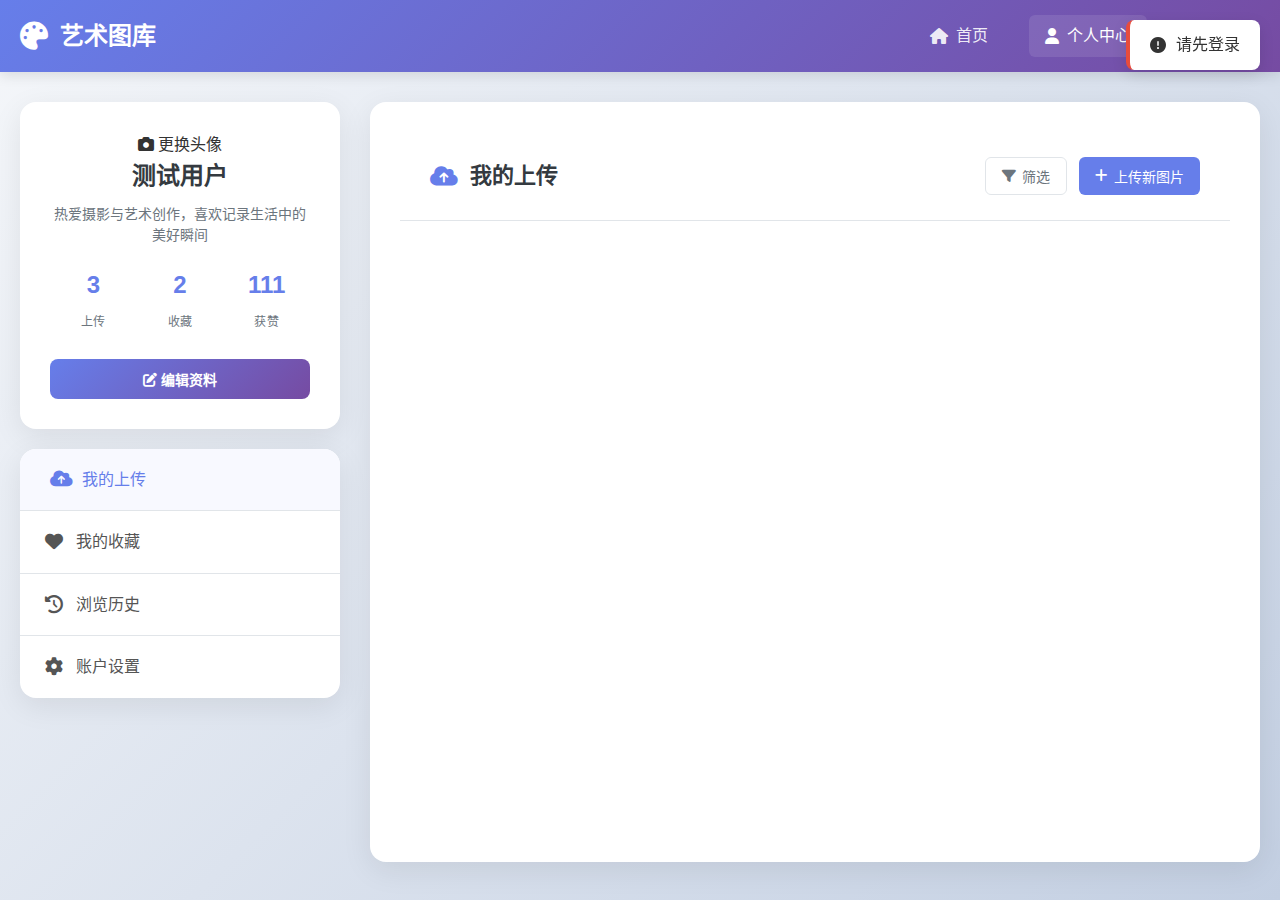
<file: html/profile.html>
<!DOCTYPE html>
<html lang="zh-CN">
<head>
    <meta charset="UTF-8">
    <meta name="viewport" content="width=device-width, initial-scale=1.0">
    <title>个人中心 - 艺术图库</title>
    <link rel="stylesheet" href="https://cdnjs.cloudflare.com/ajax/libs/font-awesome/6.4.0/css/all.min.css">
    <style>
        * {
            margin: 0;
            padding: 0;
            box-sizing: border-box;
        }

        :root {
            --primary: #667eea;
            --primary-dark: #5a6fd8;
            --secondary: #764ba2;
            --success: #2ecc71;
            --danger: #e74c3c;
            --warning: #f39c12;
            --light: #f8f9fa;
            --dark: #343a40;
            --gray: #6c757d;
            --border: #e1e5e9;
        }

        body {
            font-family: 'Segoe UI', 'Microsoft YaHei', sans-serif;
            background: linear-gradient(135deg, #f5f7fa 0%, #c3cfe2 100%);
            min-height: 100vh;
            color: #333;
            line-height: 1.6;
        }

        .container {
            max-width: 1400px;
            margin: 0 auto;
            padding: 0 20px;
        }

        /* 头部导航 */
        .header {
            background: linear-gradient(135deg, var(--primary) 0%, var(--secondary) 100%);
            padding: 15px 0;
            box-shadow: 0 4px 12px rgba(0, 0, 0, 0.1);
            position: sticky;
            top: 0;
            z-index: 1000;
        }

        .header-content {
            display: flex;
            justify-content: space-between;
            align-items: center;
        }

        .logo {
            display: flex;
            align-items: center;
            gap: 12px;
            color: white;
            text-decoration: none;
        }

        .logo i {
            font-size: 28px;
        }

        .logo h1 {
            font-size: 24px;
            font-weight: 600;
        }

        .nav {
            display: flex;
            gap: 25px;
        }

        .nav-link {
            color: rgba(255, 255, 255, 0.9);
            text-decoration: none;
            font-size: 16px;
            font-weight: 500;
            display: flex;
            align-items: center;
            gap: 8px;
            padding: 8px 16px;
            border-radius: 6px;
            transition: all 0.3s;
        }

        .nav-link:hover, .nav-link.active {
            color: white;
            background: rgba(255, 255, 255, 0.1);
        }

        /* 主内容区域 */
        .profile-main {
            display: grid;
            grid-template-columns: 320px 1fr;
            gap: 30px;
            padding: 30px 0;
            min-height: calc(100vh - 80px);
        }

        @media (max-width: 992px) {
            .profile-main {
                grid-template-columns: 1fr;
            }
        }

        /* 侧边栏 */
        .sidebar {
            position: sticky;
            top: 90px;
            height: fit-content;
        }

        .user-card {
            background: white;
            border-radius: 16px;
            padding: 30px;
            box-shadow: 0 8px 30px rgba(0, 0, 0, 0.08);
            text-align: center;
            margin-bottom: 20px;
        }

        .user-avatar {
            width: 120px;
            height: 120px;
            border-radius: 50%;
            object-fit: cover;
            border: 4px solid white;
            box-shadow: 0 8px 20px rgba(0, 0, 0, 0.15);
            margin: 0 auto 20px;
            display: block;
        }

        .avatar-upload {
            position: relative;
            display: inline-block;
            cursor: pointer;
        }

        .avatar-upload:hover::after {
            content: '更换头像';
            position: absolute;
            bottom: 0;
            left: 0;
            right: 0;
            background: rgba(0, 0, 0, 0.7);
            color: white;
            padding: 5px;
            font-size: 12px;
            border-radius: 0 0 50% 50%;
        }

        .user-name {
            font-size: 24px;
            font-weight: 600;
            margin-bottom: 8px;
            color: var(--dark);
        }

        .user-bio {
            color: var(--gray);
            font-size: 14px;
            margin-bottom: 20px;
            line-height: 1.5;
        }

        .user-stats {
            display: flex;
            justify-content: space-between;
            margin: 20px 0 25px;
        }

        .stat-item {
            text-align: center;
            flex: 1;
        }

        .stat-number {
            display: block;
            font-size: 24px;
            font-weight: 700;
            color: var(--primary);
            margin-bottom: 4px;
        }

        .stat-label {
            font-size: 12px;
            color: var(--gray);
            text-transform: uppercase;
            letter-spacing: 0.5px;
        }

        .btn {
            display: inline-flex;
            align-items: center;
            gap: 8px;
            padding: 10px 20px;
            border: none;
            border-radius: 8px;
            font-size: 14px;
            font-weight: 600;
            cursor: pointer;
            transition: all 0.3s;
            text-decoration: none;
        }

        .btn-primary {
            background: linear-gradient(135deg, var(--primary) 0%, var(--secondary) 100%);
            color: white;
        }

        .btn-primary:hover {
            transform: translateY(-2px);
            box-shadow: 0 8px 20px rgba(102, 126, 234, 0.3);
        }

        .btn-block {
            display: block;
            width: 100%;
            text-align: center;
        }

        .side-menu {
            background: white;
            border-radius: 16px;
            overflow: hidden;
            box-shadow: 0 8px 30px rgba(0, 0, 0, 0.08);
        }

        .menu-item {
            border-bottom: 1px solid var(--border);
        }

        .menu-item:last-child {
            border-bottom: none;
        }

        .menu-link {
            display: flex;
            align-items: center;
            gap: 12px;
            padding: 18px 24px;
            color: #555;
            text-decoration: none;
            font-size: 16px;
            font-weight: 500;
            transition: all 0.3s;
        }

        .menu-link:hover, .menu-link.active {
            background: #f8f9ff;
            color: var(--primary);
            padding-left: 30px;
        }

        .menu-link i {
            width: 20px;
            text-align: center;
            font-size: 18px;
        }

        /* 内容区域 */
        .content-area {
            background: white;
            border-radius: 16px;
            box-shadow: 0 8px 30px rgba(0, 0, 0, 0.08);
            overflow: hidden;
        }

        .content-header {
            padding: 25px 30px;
            border-bottom: 1px solid var(--border);
            display: flex;
            justify-content: space-between;
            align-items: center;
        }

        .section-title {
            display: flex;
            align-items: center;
            gap: 12px;
            font-size: 22px;
            font-weight: 600;
            color: var(--dark);
        }

        .section-title i {
            color: var(--primary);
        }

        .content-actions {
            display: flex;
            gap: 12px;
        }

        .action-btn {
            padding: 8px 16px;
            background: white;
            border: 1px solid var(--border);
            border-radius: 6px;
            font-size: 14px;
            font-weight: 500;
            color: var(--gray);
            cursor: pointer;
            transition: all 0.3s;
            display: flex;
            align-items: center;
            gap: 6px;
        }

        .action-btn:hover {
            background: #f8f9fa;
        }

        .action-btn.primary {
            background: var(--primary);
            color: white;
            border: none;
        }

        .action-btn.primary:hover {
            background: var(--primary-dark);
        }

        .tab-content {
            display: none;
            padding: 30px;
        }

        .tab-content.active {
            display: block;
        }

        /* 图片网格 */
        .gallery-grid {
            display: grid;
            grid-template-columns: repeat(auto-fill, minmax(280px, 1fr));
            gap: 25px;
        }

        .image-card {
            background: white;
            border-radius: 12px;
            overflow: hidden;
            box-shadow: 0 5px 15px rgba(0, 0, 0, 0.05);
            transition: all 0.3s;
            cursor: pointer;
        }

        .image-card:hover {
            transform: translateY(-5px);
            box-shadow: 0 10px 25px rgba(0, 0, 0, 0.1);
        }

        .image-container {
            position: relative;
            padding-top: 75%; /* 4:3 比例 */
            overflow: hidden;
        }

        .image-container img {
            position: absolute;
            top: 0;
            left: 0;
            width: 100%;
            height: 100%;
            object-fit: cover;
            transition: transform 0.5s;
        }

        .image-card:hover .image-container img {
            transform: scale(1.05);
        }

        .image-info {
            padding: 15px;
        }

        .image-title {
            font-size: 16px;
            font-weight: 600;
            margin-bottom: 8px;
            white-space: nowrap;
            overflow: hidden;
            text-overflow: ellipsis;
        }

        .image-meta {
            display: flex;
            justify-content: space-between;
            font-size: 12px;
            color: var(--gray);
        }

        .image-actions {
            position: absolute;
            top: 10px;
            right: 10px;
            display: flex;
            gap: 5px;
            opacity: 0;
            transition: opacity 0.3s;
        }

        .image-card:hover .image-actions {
            opacity: 1;
        }

        .image-action {
            width: 30px;
            height: 30px;
            border-radius: 50%;
            background: rgba(0, 0, 0, 0.7);
            color: white;
            display: flex;
            align-items: center;
            justify-content: center;
            font-size: 14px;
            cursor: pointer;
            transition: all 0.3s;
        }

        .image-action:hover {
            background: var(--primary);
            transform: scale(1.1);
        }

        /* 收藏按钮 */
        .favorite-btn {
            position: absolute;
            top: 10px;
            left: 10px;
            width: 36px;
            height: 36px;
            border-radius: 50%;
            background: rgba(0, 0, 0, 0.7);
            color: white;
            display: flex;
            align-items: center;
            justify-content: center;
            font-size: 16px;
            cursor: pointer;
            transition: all 0.3s;
            border: none;
            z-index: 10;
        }

        .favorite-btn:hover {
            background: rgba(231, 76, 60, 0.9);
            transform: scale(1.1);
        }

        .favorite-btn.active {
            background: var(--danger);
            animation: pulse 0.5s;
        }

        .favorite-btn.active i {
            color: white;
        }

        @keyframes pulse {
            0% { transform: scale(1); }
            50% { transform: scale(1.2); }
            100% { transform: scale(1); }
        }

        /* 空状态 */
        .empty-state {
            text-align: center;
            padding: 60px 20px;
        }

        .empty-icon {
            font-size: 60px;
            color: #ddd;
            margin-bottom: 20px;
        }

        .empty-text {
            color: #777;
            font-size: 18px;
            margin-bottom: 25px;
        }

        /* 表单样式 */
        .form-group {
            margin-bottom: 20px;
        }

        .form-label {
            display: block;
            margin-bottom: 8px;
            color: #555;
            font-size: 14px;
            font-weight: 500;
        }

        .form-control {
            width: 100%;
            padding: 12px 15px;
            border: 2px solid var(--border);
            border-radius: 8px;
            font-size: 16px;
            transition: all 0.3s;
        }

        .form-control:focus {
            outline: none;
            border-color: var(--primary);
            box-shadow: 0 0 0 3px rgba(102, 126, 234, 0.1);
        }

        textarea.form-control {
            min-height: 120px;
            resize: vertical;
        }

        .form-row {
            display: grid;
            grid-template-columns: 1fr 1fr;
            gap: 15px;
        }

        @media (max-width: 768px) {
            .form-row {
                grid-template-columns: 1fr;
            }
        }

        /* 历史记录 */
        .history-list {
            display: flex;
            flex-direction: column;
            gap: 15px;
        }

        .history-item {
            display: flex;
            gap: 15px;
            padding: 15px;
            border: 1px solid var(--border);
            border-radius: 8px;
            transition: all 0.3s;
        }

        .history-item:hover {
            border-color: var(--primary);
            box-shadow: 0 5px 15px rgba(0, 0, 0, 0.05);
        }

        .history-thumb {
            width: 80px;
            height: 60px;
            border-radius: 6px;
            overflow: hidden;
            flex-shrink: 0;
        }

        .history-thumb img {
            width: 100%;
            height: 100%;
            object-fit: cover;
        }

        .history-content {
            flex: 1;
        }

        .history-title {
            font-size: 16px;
            font-weight: 600;
            margin-bottom: 5px;
        }

        .history-meta {
            font-size: 12px;
            color: var(--gray);
            display: flex;
            gap: 15px;
        }

        .history-actions {
            display: flex;
            gap: 10px;
        }

        /* 模态框 */
        .modal {
            display: none;
            position: fixed;
            top: 0;
            left: 0;
            width: 100%;
            height: 100%;
            background: rgba(0, 0, 0, 0.5);
            z-index: 2000;
            align-items: center;
            justify-content: center;
            padding: 20px;
        }

        .modal.active {
            display: flex;
        }

        .modal-content {
            background: white;
            border-radius: 16px;
            width: 100%;
            max-width: 500px;
            max-height: 90vh;
            overflow-y: auto;
            box-shadow: 0 20px 40px rgba(0, 0, 0, 0.2);
            animation: modalFadeIn 0.3s ease;
        }

        @keyframes modalFadeIn {
            from { opacity: 0; transform: translateY(-20px); }
            to { opacity: 1; transform: translateY(0); }
        }

        .modal-header {
            padding: 20px 25px;
            border-bottom: 1px solid var(--border);
            display: flex;
            justify-content: space-between;
            align-items: center;
        }

        .modal-title {
            font-size: 20px;
            font-weight: 600;
            color: var(--dark);
        }

        .close-modal {
            background: none;
            border: none;
            font-size: 24px;
            color: var(--gray);
            cursor: pointer;
            width: 30px;
            height: 30px;
            display: flex;
            align-items: center;
            justify-content: center;
            border-radius: 50%;
            transition: all 0.3s;
        }

        .close-modal:hover {
            background: #f8f9fa;
            color: var(--dark);
        }

        .modal-body {
            padding: 25px;
        }

        .modal-footer {
            padding: 20px 25px;
            border-top: 1px solid var(--border);
            display: flex;
            justify-content: flex-end;
            gap: 10px;
        }

        /* 消息提示 */
        .toast {
            position: fixed;
            top: 20px;
            right: 20px;
            padding: 12px 20px;
            background: white;
            border-radius: 8px;
            box-shadow: 0 5px 15px rgba(0, 0, 0, 0.1);
            z-index: 3000;
            display: flex;
            align-items: center;
            gap: 10px;
            animation: slideInRight 0.3s ease;
            border-left: 4px solid var(--primary);
        }

        .toast.success {
            border-left-color: var(--success);
        }

        .toast.error {
            border-left-color: var(--danger);
        }

        .toast.warning {
            border-left-color: var(--warning);
        }

        @keyframes slideInRight {
            from { transform: translateX(100%); opacity: 0; }
            to { transform: translateX(0); opacity: 1; }
        }

        /* 响应式设计 */
        @media (max-width: 768px) {
            .header-content {
                flex-direction: column;
                gap: 15px;
            }
            
            .nav {
                width: 100%;
                justify-content: center;
            }
            
            .content-header {
                flex-direction: column;
                align-items: flex-start;
                gap: 15px;
            }
            
            .content-actions {
                width: 100%;
                justify-content: center;
            }
            
            .gallery-grid {
                grid-template-columns: repeat(auto-fill, minmax(220px, 1fr));
            }
        }

        @media (max-width: 576px) {
            .gallery-grid {
                grid-template-columns: 1fr;
            }
            
            .user-stats {
                flex-direction: column;
                gap: 20px;
            }
            
            .history-item {
                flex-direction: column;
            }
            
            .history-thumb {
                width: 100%;
                height: 150px;
            }
        }
    </style>
</head>
<body>
    <!-- 头部导航 -->
    <header class="header">
        <div class="container">
            <div class="header-content">
                <a href="gallery.html" class="logo">
                    <i class="fas fa-palette"></i>
                    <h1>艺术图库</h1>
                </a>
                <nav class="nav">
                    <a href="gallery.html" class="nav-link">
                        <i class="fas fa-home"></i> 首页
                    </a>
                    <a href="profile.html" class="nav-link active">
                        <i class="fas fa-user"></i> 个人中心
                    </a>
                    <a href="#" id="logoutBtn" class="nav-link">
                        <i class="fas fa-sign-out-alt"></i> 退出
                    </a>
                </nav>
            </div>
        </div>
    </header>

    <!-- 主内容区域 -->
    <main class="container">
        <div class="profile-main">
            <!-- 左侧边栏 -->
            <aside class="sidebar">
                <div class="user-card">
                    <div class="avatar-upload" id="avatarUpload">
                        
                    </div>
                    <h2 class="user-name" id="userName">测试用户</h2>
                    <p class="user-bio" id="userBio">热爱摄影与艺术创作，喜欢记录生活中的美好瞬间</p>
                    
                    <div class="user-stats">
                        <div class="stat-item">
                            <span class="stat-number" id="uploadCount">3</span>
                            <span class="stat-label">上传</span>
                        </div>
                        <div class="stat-item">
                            <span class="stat-number" id="favoriteCount">2</span>
                            <span class="stat-label">收藏</span>
                        </div>
                        <div class="stat-item">
                            <span class="stat-number" id="likeCount">111</span>
                            <span class="stat-label">获赞</span>
                        </div>
                    </div>
                    
                    <button class="btn btn-primary btn-block" id="editProfileBtn">
                        <i class="fas fa-edit"></i> 编辑资料
                    </button>
                </div>
                
                <div class="side-menu">
                    <div class="menu-item">
                        <a href="#uploads" class="menu-link active" data-tab="uploads">
                            <i class="fas fa-cloud-upload-alt"></i>
                            <span>我的上传</span>
                        </a>
                    </div>
                    <div class="menu-item">
                        <a href="#favorites" class="menu-link" data-tab="favorites">
                            <i class="fas fa-heart"></i>
                            <span>我的收藏</span>
                        </a>
                    </div>
                    <div class="menu-item">
                        <a href="#history" class="menu-link" data-tab="history">
                            <i class="fas fa-history"></i>
                            <span>浏览历史</span>
                        </a>
                    </div>
                    <div class="menu-item">
                        <a href="#settings" class="menu-link" data-tab="settings">
                            <i class="fas fa-cog"></i>
                            <span>账户设置</span>
                        </a>
                    </div>
                </div>
            </aside>

            <!-- 右侧内容区域 -->
            <div class="content-area">
                <!-- 我的上传 -->
                <div id="uploads" class="tab-content active">
                    <div class="content-header">
                        <h2 class="section-title">
                            <i class="fas fa-cloud-upload-alt"></i>
                            <span>我的上传</span>
                        </h2>
                        <div class="content-actions">
                            <button class="action-btn" id="filterBtn">
                                <i class="fas fa-filter"></i> 筛选
                            </button>
                            <button class="action-btn primary" id="uploadBtn">
                                <i class="fas fa-plus"></i> 上传新图片
                            </button>
                        </div>
                    </div>
                    
                    <div class="gallery-grid" id="uploadsGrid">
                        <!-- 图片将通过JS动态加载 -->
                    </div>
                </div>

                <!-- 我的收藏 -->
                <div id="favorites" class="tab-content">
                    <div class="content-header">
                        <h2 class="section-title">
                            <i class="fas fa-heart"></i>
                            <span>我的收藏</span>
                        </h2>
                        <div class="content-actions">
                            <button class="action-btn" id="filterFavoritesBtn">
                                <i class="fas fa-filter"></i> 筛选
                            </button>
                        </div>
                    </div>
                    
                    <div class="gallery-grid" id="favoritesGrid">
                        <!-- 收藏图片将通过JS动态加载 -->
                    </div>
                </div>

                <!-- 浏览历史 -->
                <div id="history" class="tab-content">
                    <div class="content-header">
                        <h2 class="section-title">
                            <i class="fas fa-history"></i>
                            <span>浏览历史</span>
                        </h2>
                        <div class="content-actions">
                            <button class="action-btn" id="clearHistoryBtn">
                                <i class="fas fa-trash"></i> 清空历史
                            </button>
                        </div>
                    </div>
                    
                    <div class="history-list" id="historyList">
                        <!-- 历史记录将通过JS动态加载 -->
                    </div>
                </div>

                <!-- 账户设置 -->
                <div id="settings" class="tab-content">
                    <div class="content-header">
                        <h2 class="section-title">
                            <i class="fas fa-cog"></i>
                            <span>账户设置</span>
                        </h2>
                    </div>
                    
                    <form id="profileForm">
                        <div class="form-row">
                            <div class="form-group">
                                <label for="username" class="form-label">用户名</label>
                                <input type="text" id="username" class="form-control" required>
                            </div>
                            <div class="form-group">
                                <label for="phone" class="form-label">手机号</label>
                                <input type="tel" id="phone" class="form-control" required>
                            </div>
                        </div>
                        
                        <div class="form-group">
                            <label for="email" class="form-label">电子邮箱</label>
                            <input type="email" id="email" class="form-control">
                        </div>
                        
                        <div class="form-group">
                            <label for="bio" class="form-label">个人简介</label>
                            <textarea id="bio" class="form-control" placeholder="介绍一下你自己..."></textarea>
                        </div>
                        
                        <div class="form-group">
                            <button type="submit" class="btn btn-primary">
                                <i class="fas fa-save"></i> 保存更改
                            </button>
                        </div>
                    </form>
                    
                    <div class="content-header" style="margin-top: 40px;">
                        <h2 class="section-title">
                            <i class="fas fa-lock"></i>
                            <span>修改密码</span>
                        </h2>
                    </div>
                    
                    <form id="passwordForm">
                        <div class="form-group">
                            <label for="currentPassword" class="form-label">当前密码</label>
                            <input type="password" id="currentPassword" class="form-control" required>
                        </div>
                        
                        <div class="form-row">
                            <div class="form-group">
                                <label for="newPassword" class="form-label">新密码</label>
                                <input type="password" id="newPassword" class="form-control" required>
                            </div>
                            <div class="form-group">
                                <label for="confirmPassword" class="form-label">确认新密码</label>
                                <input type="password" id="confirmPassword" class="form-control" required>
                            </div>
                        </div>
                        
                        <div class="form-group">
                            <button type="submit" class="btn btn-primary">
                                <i class="fas fa-key"></i> 修改密码
                            </button>
                        </div>
                    </form>
                </div>
            </div>
        </div>
    </main>

    <!-- 上传图片模态框 -->
    <div class="modal" id="uploadModal">
        <div class="modal-content">
            <div class="modal-header">
                <h3 class="modal-title">上传新图片</h3>
                <button class="close-modal" id="closeUploadModal">
                    <i class="fas fa-times"></i>
                </button>
            </div>
            <div class="modal-body">
                <form id="uploadForm">
                    <div class="form-group">
                        <label for="imageFile" class="form-label">选择图片</label>
                        <input type="file" id="imageFile" accept="image/*" class="form-control" required>
                    </div>
                    
                    <div class="form-group">
                        <label for="imageTitle" class="form-label">图片标题</label>
                        <input type="text" id="imageTitle" class="form-control" placeholder="请输入图片标题" required>
                    </div>
                    
                    <div class="form-group">
                        <label for="imageDescription" class="form-label">图片描述</label>
                        <textarea id="imageDescription" class="form-control" placeholder="描述一下这张图片..."></textarea>
                    </div>
                    
                    <div class="form-row">
                        <div class="form-group">
                            <label for="imageCategory" class="form-label">分类</label>
                            <select id="imageCategory" class="form-control" required>
                                <option value="">请选择分类</option>
                                <option value="nature">自然</option>
                                <option value="portrait">人物</option>
                                <option value="abstract">抽象</option>
                                <option value="landscape">风景</option>
                                <option value="city">城市</option>
                                <option value="animal">动物</option>
                                <option value="food">美食</option>
                                <option value="travel">旅行</option>
                            </select>
                        </div>
                        <div class="form-group">
                            <label for="imageTags" class="form-label">标签</label>
                            <input type="text" id="imageTags" class="form-control" placeholder="用逗号分隔标签">
                        </div>
                    </div>
                </form>
            </div>
            <div class="modal-footer">
                <button class="action-btn" id="cancelUpload">取消</button>
                <button class="action-btn primary" id="submitUpload">上传图片</button>
            </div>
        </div>
    </div>

    <!-- 头像上传模态框 -->
    <div class="modal" id="avatarModal">
        <div class="modal-content">
            <div class="modal-header">
                <h3 class="modal-title">更换头像</h3>
                <button class="close-modal" id="closeAvatarModal">
                    <i class="fas fa-times"></i>
                </button>
            </div>
            <div class="modal-body">
                <div style="text-align: center; margin-bottom: 20px;">
                    <div class="avatar-preview" id="avatarPreview" style="width: 150px; height: 150px; border-radius: 50%; margin: 0 auto 20px; overflow: hidden; border: 4px solid #f0f0f0;">
                        
                    </div>
                    <input type="file" id="avatarFile" accept="image/*" class="form-control">
                </div>
            </div>
            <div class="modal-footer">
                <button class="action-btn" id="cancelAvatar">取消</button>
                <button class="action-btn primary" id="saveAvatar">保存头像</button>
            </div>
        </div>
    </div>

    <!-- 消息提示 -->
    <div id="toast" class="toast" style="display: none;">
        <i class="fas fa-check-circle"></i>
        <span id="toastMessage">操作成功</span>
    </div>

    <script>
        // 模拟数据
        const sampleImages = [
            {
                id: 1,
                title: "自然风光 - 雪山日出",
                author: "测试用户",
                url: "https://images.unsplash.com/photo-1501854140801-50d01698950b?ixlib=rb-4.0.3&ixid=M3wxMjA3fDB8MHxwaG90by1wYWdlfHx8fGVufDB8fHx8fA%3D%3D&auto=format&fit=crop&w=500&q=80",
                thumbnail: "https://images.unsplash.com/photo-1501854140801-50d01698950b?ixlib=rb-4.0.3&ixid=M3wxMjA3fDB8MHxwaG90by1wYWdlfHx8fGVufDB8fHx8fA%3D%3D&auto=format&fit=crop&w=300&q=80",
                category: "nature",
                tags: ["风景", "自然", "雪山", "日出"],
                likes: 104,
                views: 877,
                description: "清晨的雪山在日出时分显得格外壮丽，金色的阳光洒在雪山顶上，形成美丽的景色。",
                uploadDate: "2023-10-15",
                isFavorited: true
            },
            {
                id: 2,
                title: "城市夜景 - 灯火辉煌",
                author: "测试用户",
                url: "https://images.unsplash.com/photo-1506905925346-21bda4d32df4?ixlib=rb-4.0.3&ixid=M3wxMjA3fDB8MHxwaG90by1wYWdlfHx8fGVufDB8fHx8fA%3D%3D&auto=format&fit=crop&w=500&q=80",
                thumbnail: "https://images.unsplash.com/photo-1506905925346-21bda4d32df4?ixlib=rb-4.0.3&ixid=M3wxMjA3fDB8MHxwaG90by1wYWdlfHx8fGVufDB8fHx8fA%3D%3D&auto=format&fit=crop&w=300&q=80",
                category: "city",
                tags: ["城市", "夜景", "建筑", "灯光"],
                likes: 7,
                views: 217,
                description: "现代城市的夜景，高楼大厦的灯光在夜色中闪烁，展现都市的繁华与活力。",
                uploadDate: "2023-11-22",
                isFavorited: false
            },
            {
                id: 3,
                title: "抽象艺术 - 色彩交融",
                author: "测试用户",
                url: "https://images.unsplash.com/photo-1519681393784-d120267933ba?ixlib=rb-4.0.3&ixid=M3wxMjA3fDB8MHxwaG90by1wYWdlfHx8fGVufDB8fHx8fA%3D%3D&auto=format&fit=crop&w=500&q=80",
                thumbnail: "https://images.unsplash.com/photo-1519681393784-d120267933ba?ixlib=rb-4.0.3&ixid=M3wxMjA3fDB8MHxwaG90by1wYWdlfHx8fGVufDB8fHx8fA%3D%3D&auto=format&fit=crop&w=300&q=80",
                category: "abstract",
                tags: ["抽象", "艺术", "色彩", "创意"],
                likes: 42,
                views: 356,
                description: "色彩的自由流动与交融，创造出独特的视觉效果，展现抽象艺术的魅力。",
                uploadDate: "2023-12-05",
                isFavorited: true
            }
        ];

        // 初始化函数
        document.addEventListener('DOMContentLoaded', function() {
            console.log('🚀 个人中心页面加载完成');
            
            // 检查登录状态
            if (!localStorage.getItem('currentUser')) {
                showToast('请先登录', 'error');
                setTimeout(() => {
                    window.location.href = 'index.html';
                }, 1500);
                return;
            }
            
            // 初始化数据
            initUserData();
            
            // 加载用户数据
            loadUserData();
            
            // 绑定事件
            bindEvents();
            
            // 加载内容
            loadContent();
        });

        // 初始化用户数据
        function initUserData() {
            if (!localStorage.getItem('currentUser')) {
                const defaultUser = {
                    id: 1,
                    username: '测试用户',
                    phone: '13800138000',
                    password: '123456',
                    bio: '热爱摄影与艺术创作，喜欢记录生活中的美好瞬间',
                    avatar: 'https://images.unsplash.com/photo-1535713875002-d1d0cf377fde?ixlib=rb-4.0.3&ixid=M3wxMjA3fDB8MHxwaG90by1wYWdlfHx8fGVufDB8fHx8fA%3D%3D&auto=format&fit=crop&w=500&q=80',
                    favorites: [1, 3],
                    history: [1, 2, 3],
                    uploads: [1, 2, 3],
                    joinDate: '2024-01-01'
                };
                localStorage.setItem('currentUser', JSON.stringify(defaultUser));
            }
            
            if (!localStorage.getItem('images')) {
                localStorage.setItem('images', JSON.stringify(sampleImages));
            }
        }

        // 加载用户数据
        function loadUserData() {
            const currentUser = JSON.parse(localStorage.getItem('currentUser') || '{}');
            const images = JSON.parse(localStorage.getItem('images') || '[]');
            
            // 更新用户信息
            document.getElementById('userName').textContent = currentUser.username || '测试用户';
            document.getElementById('userBio').textContent = currentUser.bio || '热爱摄影与艺术创作，喜欢记录生活中的美好瞬间';
            document.getElementById('username').value = currentUser.username || '';
            document.getElementById('phone').value = currentUser.phone || '';
            document.getElementById('email').value = currentUser.email || '';
            document.getElementById('bio').value = currentUser.bio || '';
            
            // 更新头像
            const userAvatar = document.getElementById('userAvatar');
            if (userAvatar) {
                userAvatar.src = currentUser.avatar || 'https://images.unsplash.com/photo-1535713875002-d1d0cf377fde?ixlib=rb-4.0.3&ixid=M3wxMjA3fDB8MHxwaG90by1wYWdlfHx8fGVufDB8fHx8fA%3D%3D&auto=format&fit=crop&w=500&q=80';
            }
            
            // 更新统计数据
            const userImages = images.filter(img => img.author === currentUser.username);
            const favoriteImages = images.filter(img => currentUser.favorites && currentUser.favorites.includes(img.id));
            const likeCount = userImages.reduce((sum, img) => sum + (img.likes || 0), 0);
            
            document.getElementById('uploadCount').textContent = userImages.length;
            document.getElementById('favoriteCount').textContent = favoriteImages.length;
            document.getElementById('likeCount').textContent = likeCount;
        }

        // 绑定事件
        function bindEvents() {
            // 标签切换
            document.querySelectorAll('.menu-link').forEach(link => {
                link.addEventListener('click', function(e) {
                    e.preventDefault();
                    switchTab(this.getAttribute('data-tab'));
                });
            });
            
            // 退出登录
            document.getElementById('logoutBtn').addEventListener('click', function() {
                if (confirm('确定要退出登录吗？')) {
                    localStorage.removeItem('currentUser');
                    showToast('已退出登录', 'success');
                    setTimeout(() => {
                        window.location.href = 'index.html';
                    }, 1000);
                }
            });
            
            // 编辑资料按钮
            document.getElementById('editProfileBtn').addEventListener('click', function() {
                switchTab('settings');
            });
            
            // 上传图片按钮
            document.getElementById('uploadBtn').addEventListener('click', function() {
                document.getElementById('uploadModal').classList.add('active');
            });
            
            // 关闭上传模态框
            document.getElementById('closeUploadModal').addEventListener('click', function() {
                document.getElementById('uploadModal').classList.remove('active');
            });
            
            document.getElementById('cancelUpload').addEventListener('click', function() {
                document.getElementById('uploadModal').classList.remove('active');
            });
            
            // 提交上传
            document.getElementById('submitUpload').addEventListener('click', function() {
                uploadImage();
            });
            
            // 头像上传
            document.getElementById('avatarUpload').addEventListener('click', function() {
                document.getElementById('avatarModal').classList.add('active');
            });
            
            // 关闭头像模态框
            document.getElementById('closeAvatarModal').addEventListener('click', function() {
                document.getElementById('avatarModal').classList.remove('active');
            });
            
            document.getElementById('cancelAvatar').addEventListener('click', function() {
                document.getElementById('avatarModal').classList.remove('active');
            });
            
            // 保存头像
            document.getElementById('saveAvatar').addEventListener('click', function() {
                saveAvatar();
            });
            
            // 头像文件选择
            document.getElementById('avatarFile').addEventListener('change', function(e) {
                const file = e.target.files[0];
                if (file) {
                    const reader = new FileReader();
                    reader.onload = function(event) {
                        document.getElementById('previewImage').src = event.target.result;
                    };
                    reader.readAsDataURL(file);
                }
            });
            
            // 清空历史记录
            document.getElementById('clearHistoryBtn').addEventListener('click', function() {
                if (confirm('确定要清空所有浏览历史吗？')) {
                    clearHistory();
                }
            });
            
            // 保存个人资料
            document.getElementById('profileForm').addEventListener('submit', function(e) {
                e.preventDefault();
                saveProfile();
            });
            
            // 修改密码
            document.getElementById('passwordForm').addEventListener('submit', function(e) {
                e.preventDefault();
                changePassword();
            });
        }

        // 切换标签
        function switchTab(tabName) {
            // 更新菜单激活状态
            document.querySelectorAll('.menu-link').forEach(link => {
                link.classList.remove('active');
                if (link.getAttribute('data-tab') === tabName) {
                    link.classList.add('active');
                }
            });
            
            // 显示对应内容
            document.querySelectorAll('.tab-content').forEach(tab => {
                tab.classList.remove('active');
                if (tab.id === tabName) {
                    tab.classList.add('active');
                }
            });
            
            // 加载对应内容
            loadTabContent(tabName);
        }

        // 加载标签内容
        function loadTabContent(tabName) {
            const currentUser = JSON.parse(localStorage.getItem('currentUser') || '{}');
            const images = JSON.parse(localStorage.getItem('images') || '[]');
            
            switch (tabName) {
                case 'uploads':
                    loadUploads(images.filter(img => img.author === currentUser.username));
                    break;
                case 'favorites':
                    loadFavorites(images.filter(img => currentUser.favorites && currentUser.favorites.includes(img.id)));
                    break;
                case 'history':
                    loadHistory(currentUser.history || []);
                    break;
            }
        }

        // 加载上传的图片
        function loadUploads(images) {
            const container = document.getElementById('uploadsGrid');
            if (images.length === 0) {
                container.innerHTML = `
                    <div class="empty-state" style="grid-column: 1/-1;">
                        <div class="empty-icon">
                            <i class="fas fa-cloud-upload-alt"></i>
                        </div>
                        <h3 class="empty-text">您还没有上传任何图片</h3>
                        <button class="btn btn-primary" onclick="document.getElementById('uploadModal').classList.add('active')">
                            <i class="fas fa-plus"></i> 上传第一张图片
                        </button>
                    </div>
                `;
                return;
            }
            
            container.innerHTML = images.map(image => `
                <div class="image-card" data-id="${image.id}">
                    <div class="image-container">
                        
                        <button class="favorite-btn ${image.isFavorited ? 'active' : ''}" onclick="toggleFavorite(${image.id}, event)">
                            <i class="fas fa-heart"></i>
                        </button>
                        <div class="image-actions">
                            <div class="image-action" onclick="deleteImage(${image.id}, event)">
                                <i class="fas fa-trash"></i>
                            </div>
                            <div class="image-action" onclick="editImage(${image.id}, event)">
                                <i class="fas fa-edit"></i>
                            </div>
                        </div>
                    </div>
                    <div class="image-info">
                        <h3 class="image-title">${image.title}</h3>
                        <div class="image-meta">
                            <span><i class="fas fa-heart"></i> ${image.likes}</span>
                            <span><i class="fas fa-eye"></i> ${image.views}</span>
                            <span>${image.uploadDate}</span>
                        </div>
                    </div>
                </div>
            `).join('');
            
            // 绑定点击事件
            container.querySelectorAll('.image-card').forEach(card => {
                card.addEventListener('click', function(e) {
                    if (!e.target.closest('.favorite-btn') && !e.target.closest('.image-actions')) {
                        const imageId = this.getAttribute('data-id');
                        window.location.href = `detail.html?id=${imageId}`;
                    }
                });
            });
        }

        // 加载收藏的图片
        function loadFavorites(images) {
            const container = document.getElementById('favoritesGrid');
            if (images.length === 0) {
                container.innerHTML = `
                    <div class="empty-state" style="grid-column: 1/-1;">
                        <div class="empty-icon">
                            <i class="fas fa-heart"></i>
                        </div>
                        <h3 class="empty-text">您还没有收藏任何图片</h3>
                        <button class="btn btn-primary" onclick="window.location.href='gallery.html'">
                            <i class="fas fa-search"></i> 去发现美图
                        </button>
                    </div>
                `;
                return;
            }
            
            container.innerHTML = images.map(image => `
                <div class="image-card" data-id="${image.id}">
                    <div class="image-container">
                        
                        <button class="favorite-btn active" onclick="toggleFavorite(${image.id}, event)">
                            <i class="fas fa-heart"></i>
                        </button>
                        <div class="image-actions">
                            <div class="image-action" onclick="removeFavorite(${image.id}, event)">
                                <i class="fas fa-trash"></i>
                            </div>
                        </div>
                    </div>
                    <div class="image-info">
                        <h3 class="image-title">${image.title}</h3>
                        <div class="image-meta">
                            <span><i class="fas fa-heart"></i> ${image.likes}</span>
                            <span><i class="fas fa-eye"></i> ${image.views}</span>
                            <span>${image.author}</span>
                        </div>
                    </div>
                </div>
            `).join('');
            
            // 绑定点击事件
            container.querySelectorAll('.image-card').forEach(card => {
                card.addEventListener('click', function(e) {
                    if (!e.target.closest('.favorite-btn') && !e.target.closest('.image-actions')) {
                        const imageId = this.getAttribute('data-id');
                        window.location.href = `detail.html?id=${imageId}`;
                    }
                });
            });
        }

        // 加载浏览历史
        function loadHistory(history) {
            const container = document.getElementById('historyList');
            const images = JSON.parse(localStorage.getItem('images') || '[]');
            
            if (history.length === 0) {
                container.innerHTML = `
                    <div class="empty-state">
                        <div class="empty-icon">
                            <i class="fas fa-history"></i>
                        </div>
                        <h3 class="empty-text">您的浏览历史为空</h3>
                        <button class="btn btn-primary" onclick="window.location.href='gallery.html'">
                            <i class="fas fa-search"></i> 去发现美图
                        </button>
                    </div>
                `;
                return;
            }
            
            // 只显示最近的10条历史记录
            const recentHistory = history.slice(0, 10);
            container.innerHTML = recentHistory.map(imageId => {
                const image = images.find(img => img.id == imageId);
                if (!image) return '';
                
                return `
                    <div class="history-item" data-id="${image.id}">
                        <div class="history-thumb">
                            
                        </div>
                        <div class="history-content">
                            <h4 class="history-title">${image.title}</h4>
                            <div class="history-meta">
                                <span>${image.author}</span>
                                <span>${image.uploadDate}</span>
                                <span><i class="fas fa-heart"></i> ${image.likes}</span>
                                <span><i class="fas fa-eye"></i> ${image.views}</span>
                            </div>
                        </div>
                        <div class="history-actions">
                            <button class="action-btn" onclick="removeFromHistory(${image.id})" title="删除记录">
                                <i class="fas fa-trash"></i>
                            </button>
                        </div>
                    </div>
                `;
            }).join('');
            
            // 绑定点击事件
            container.querySelectorAll('.history-item').forEach(item => {
                item.addEventListener('click', function(e) {
                    if (!e.target.closest('.history-actions')) {
                        const imageId = this.getAttribute('data-id');
                        window.location.href = `detail.html?id=${imageId}`;
                    }
                });
            });
        }

        // 加载所有内容
        function loadContent() {
            const currentUser = JSON.parse(localStorage.getItem('currentUser') || '{}');
            const images = JSON.parse(localStorage.getItem('images') || '[]');
            
            // 加载上传的图片
            loadUploads(images.filter(img => img.author === currentUser.username));
            
            // 加载收藏的图片
            if (currentUser.favorites) {
                loadFavorites(images.filter(img => currentUser.favorites.includes(img.id)));
            }
            
            // 加载浏览历史
            loadHistory(currentUser.history || []);
        }

        // 上传图片
        function uploadImage() {
            const fileInput = document.getElementById('imageFile');
            const title = document.getElementById('imageTitle').value.trim();
            const description = document.getElementById('imageDescription').value.trim();
            const category = document.getElementById('imageCategory').value;
            const tags = document.getElementById('imageTags').value
                .split(',')
                .map(tag => tag.trim())
                .filter(tag => tag);
            
            // 验证表单
            if (!fileInput.files || fileInput.files.length === 0) {
                showToast('请选择图片文件', 'error');
                return;
            }
            
            if (!title) {
                showToast('请输入图片标题', 'error');
                return;
            }
            
            if (!category) {
                showToast('请选择图片分类', 'error');
                return;
            }
            
            const file = fileInput.files[0];
            if (!file.type.match('image.*')) {
                showToast('请选择图片文件', 'error');
                return;
            }
            
            if (file.size > 5 * 1024 * 1024) {
                showToast('图片大小不能超过5MB', 'error');
                return;
            }
            
            const reader = new FileReader();
            reader.onload = function(event) {
                // 模拟上传过程
                showToast('正在上传图片...', 'info');
                
                setTimeout(() => {
                    // 创建新图片数据
                    const currentUser = JSON.parse(localStorage.getItem('currentUser') || '{}');
                    const images = JSON.parse(localStorage.getItem('images') || '[]');
                    
                    const newImage = {
                        id: Date.now(),
                        title: title,
                        author: currentUser.username,
                        url: event.target.result,
                        thumbnail: event.target.result, // 实际项目中应该生成缩略图
                        description: description,
                        category: category,
                        tags: tags,
                        likes: 0,
                        views: 0,
                        isFavorited: false,
                        uploadDate: new Date().toISOString().split('T')[0]
                    };
                    
                    // 添加到图片列表
                    images.push(newImage);
                    localStorage.setItem('images', JSON.stringify(images));
                    
                    // 更新用户上传记录
                    currentUser.uploads = currentUser.uploads || [];
                    currentUser.uploads.push(newImage.id);
                    localStorage.setItem('currentUser', JSON.stringify(currentUser));
                    
                    // 更新显示
                    loadUserData();
                    loadUploads(images.filter(img => img.author === currentUser.username));
                    
                    // 关闭模态框并重置表单
                    document.getElementById('uploadModal').classList.remove('active');
                    document.getElementById('uploadForm').reset();
                    
                    showToast('图片上传成功', 'success');
                }, 1500);
            };
            reader.readAsDataURL(file);
        }

        // 保存头像
        function saveAvatar() {
            const fileInput = document.getElementById('avatarFile');
            if (!fileInput.files || fileInput.files
            .length === 0) {
                showToast('请选择头像图片', 'error');
                return;
            }
            
            const file = fileInput.files[0];
            if (!file.type.match('image.*')) {
                showToast('请选择图片文件', 'error');
                return;
            }
            
            if (file.size > 2 * 1024 * 1024) {
                showToast('头像大小不能超过2MB', 'error');
                return;
            }
            
            const reader = new FileReader();
            reader.onload = function(event) {
                const currentUser = JSON.parse(localStorage.getItem('currentUser') || '{}');
                currentUser.avatar = event.target.result;
                localStorage.setItem('currentUser', JSON.stringify(currentUser));
                
                // 更新头像显示
                const userAvatar = document.getElementById('userAvatar');
                if (userAvatar) {
                    userAvatar.src = event.target.result;
                }
                
                document.getElementById('avatarModal').classList.remove('active');
                showToast('头像更新成功', 'success');
            };
            reader.readAsDataURL(file);
        }

        // 切换收藏状态
        function toggleFavorite(imageId, event) {
            if (event) event.stopPropagation();
            
            const currentUser = JSON.parse(localStorage.getItem('currentUser') || '{}');
            const images = JSON.parse(localStorage.getItem('images') || '[]');
            const imageIndex = images.findIndex(img => img.id === imageId);
            
            if (imageIndex === -1) return;
            
            // 更新图片收藏状态
            images[imageIndex].isFavorited = !images[imageIndex].isFavorited;
            
            // 更新用户收藏列表
            if (!currentUser.favorites) currentUser.favorites = [];
            
            if (images[imageIndex].isFavorited) {
                if (!currentUser.favorites.includes(imageId)) {
                    currentUser.favorites.push(imageId);
                }
                images[imageIndex].likes += 1;
                showToast('已添加到收藏', 'success');
            } else {
                currentUser.favorites = currentUser.favorites.filter(id => id !== imageId);
                images[imageIndex].likes = Math.max(0, images[imageIndex].likes - 1);
                showToast('已从收藏中移除', 'info');
            }
            
            // 保存数据
            localStorage.setItem('images', JSON.stringify(images));
            localStorage.setItem('currentUser', JSON.stringify(currentUser));
            
            // 更新显示
            loadUserData();
            loadUploads(images.filter(img => img.author === currentUser.username));
            loadFavorites(images.filter(img => currentUser.favorites.includes(img.id)));
        }

        // 删除图片
        function deleteImage(imageId, event) {
            if (event) event.stopPropagation();
            
            if (!confirm('确定要删除这张图片吗？此操作不可撤销。')) {
                return;
            }
            
            const images = JSON.parse(localStorage.getItem('images') || '[]');
            const updatedImages = images.filter(img => img.id !== imageId);
            localStorage.setItem('images', JSON.stringify(updatedImages));
            
            // 从用户上传记录中移除
            const currentUser = JSON.parse(localStorage.getItem('currentUser') || '{}');
            if (currentUser.uploads) {
                currentUser.uploads = currentUser.uploads.filter(id => id !== imageId);
                localStorage.setItem('currentUser', JSON.stringify(currentUser));
            }
            
            // 重新加载
            loadUploads(updatedImages.filter(img => img.author === currentUser.username));
            showToast('图片已删除', 'success');
        }

        // 移除收藏
        function removeFavorite(imageId, event) {
            if (event) event.stopPropagation();
            
            const currentUser = JSON.parse(localStorage.getItem('currentUser') || '{}');
            if (currentUser.favorites) {
                currentUser.favorites = currentUser.favorites.filter(id => id !== imageId);
                localStorage.setItem('currentUser', JSON.stringify(currentUser));
                
                // 更新图片收藏状态
                const images = JSON.parse(localStorage.getItem('images') || '[]');
                const imageIndex = images.findIndex(img => img.id === imageId);
                if (imageIndex !== -1) {
                    images[imageIndex].isFavorited = false;
                    images[imageIndex].likes = Math.max(0, images[imageIndex].likes - 1);
                    localStorage.setItem('images', JSON.stringify(images));
                }
                
                // 重新加载
                loadFavorites(images.filter(img => currentUser.favorites.includes(img.id)));
                showToast('已从收藏中移除', 'success');
            }
        }

        // 从历史记录中移除
        function removeFromHistory(imageId) {
            const currentUser = JSON.parse(localStorage.getItem('currentUser') || '{}');
            if (currentUser.history) {
                currentUser.history = currentUser.history.filter(id => id !== imageId);
                localStorage.setItem('currentUser', JSON.stringify(currentUser));
                
                loadHistory(currentUser.history);
                showToast('已从历史记录中移除', 'success');
            }
        }

        // 清空历史记录
        function clearHistory() {
            const currentUser = JSON.parse(localStorage.getItem('currentUser') || '{}');
            currentUser.history = [];
            localStorage.setItem('currentUser', JSON.stringify(currentUser));
            
            loadHistory([]);
            showToast('已清空浏览历史', 'success');
        }

        // 保存个人资料
        function saveProfile() {
            const username = document.getElementById('username').value.trim();
            const phone = document.getElementById('phone').value.trim();
            const email = document.getElementById('email').value.trim();
            const bio = document.getElementById('bio').value.trim();
            
            // 验证表单
            if (!username) {
                showToast('请输入用户名', 'error');
                return;
            }
            
            if (!phone) {
                showToast('请输入手机号', 'error');
                return;
            }
            
            if (!/^1[3-9]\d{9}$/.test(phone)) {
                showToast('手机号格式不正确', 'error');
                return;
            }
            
            if (email && !/^[^\s@]+@[^\s@]+\.[^\s@]+$/.test(email)) {
                showToast('邮箱格式不正确', 'error');
                return;
            }
            
            const currentUser = JSON.parse(localStorage.getItem('currentUser') || '{}');
            currentUser.username = username;
            currentUser.phone = phone;
            currentUser.email = email;
            currentUser.bio = bio;
            
            localStorage.setItem('currentUser', JSON.stringify(currentUser));
            loadUserData();
            showToast('个人资料已更新', 'success');
        }

        // 修改密码
        function changePassword() {
            const currentPassword = document.getElementById('currentPassword').value;
            const newPassword = document.getElementById('newPassword').value;
            const confirmPassword = document.getElementById('confirmPassword').value;
            
            // 验证表单
            if (!currentPassword) {
                showToast('请输入当前密码', 'error');
                return;
            }
            
            if (!newPassword) {
                showToast('请输入新密码', 'error');
                return;
            }
            
            if (newPassword.length < 6) {
                showToast('新密码至少6位', 'error');
                return;
            }
            
            if (newPassword !== confirmPassword) {
                showToast('两次密码不一致', 'error');
                return;
            }
            
            const currentUser = JSON.parse(localStorage.getItem('currentUser') || '{}');
            if (currentUser.password !== currentPassword) {
                showToast('当前密码不正确', 'error');
                return;
            }
            
            currentUser.password = newPassword;
            localStorage.setItem('currentUser', JSON.stringify(currentUser));
            
            document.getElementById('passwordForm').reset();
            showToast('密码修改成功', 'success');
        }

        // 显示消息提示
        function showToast(message, type = 'info') {
            const toast = document.getElementById('toast');
            const toastMessage = document.getElementById('toastMessage');
            
            toastMessage.textContent = message;
            toast.className = 'toast';
            
            switch (type) {
                case 'success':
                    toast.classList.add('success');
                    toast.querySelector('i').className = 'fas fa-check-circle';
                    break;
                case 'error':
                    toast.classList.add('error');
                    toast.querySelector('i').className = 'fas fa-exclamation-circle';
                    break;
                case 'warning':
                    toast.classList.add('warning');
                    toast.querySelector('i').className = 'fas fa-exclamation-triangle';
                    break;
                default:
                    toast.querySelector('i').className = 'fas fa-info-circle';
            }
            
            toast.style.display = 'flex';
            
            setTimeout(() => {
                toast.style.display = 'none';
            }, 3000);
        }

        // 编辑图片
        function editImage(imageId, event) {
            if (event) event.stopPropagation();
            
            const images = JSON.parse(localStorage.getItem('images') || '[]');
            const image = images.find(img => img.id === imageId);
            
            if (image) {
                // 填充编辑表单
                document.getElementById('imageTitle').value = image.title;
                document.getElementById('imageDescription').value = image.description || '';
                document.getElementById('imageCategory').value = image.category;
                document.getElementById('imageTags').value = image.tags.join(', ');
                
                // 显示编辑模态框
                document.getElementById('uploadModal').classList.add('active');
                document.querySelector('.modal-title').textContent = '编辑图片信息';
                
                // 临时存储编辑的图片ID
                document.getElementById('uploadModal').setAttribute('data-editing', imageId);
            }
        }

        // 初始化头像上传功能
        function initAvatarUpload() {
            const avatarUpload = document.getElementById('avatarUpload');
            if (avatarUpload) {
                avatarUpload.innerHTML = `
                    
                    <div class="avatar-upload-overlay">
                        <i class="fas fa-camera"></i>
                        <span>更换头像</span>
                    </div>
                `;
                
                avatarUpload.addEventListener('click', function() {
                    document.getElementById('avatarModal').classList.add('active');
                });
            }
            
            // 初始化头像预览
            const avatarPreview = document.getElementById('avatarPreview');
            if (avatarPreview) {
                avatarPreview.innerHTML = `
                    
                `;
            }
        }

        // 页面加载完成后初始化
        document.addEventListener('DOMContentLoaded', function() {
            initAvatarUpload();
        });
    </script>
</body>
</html>
</file>
